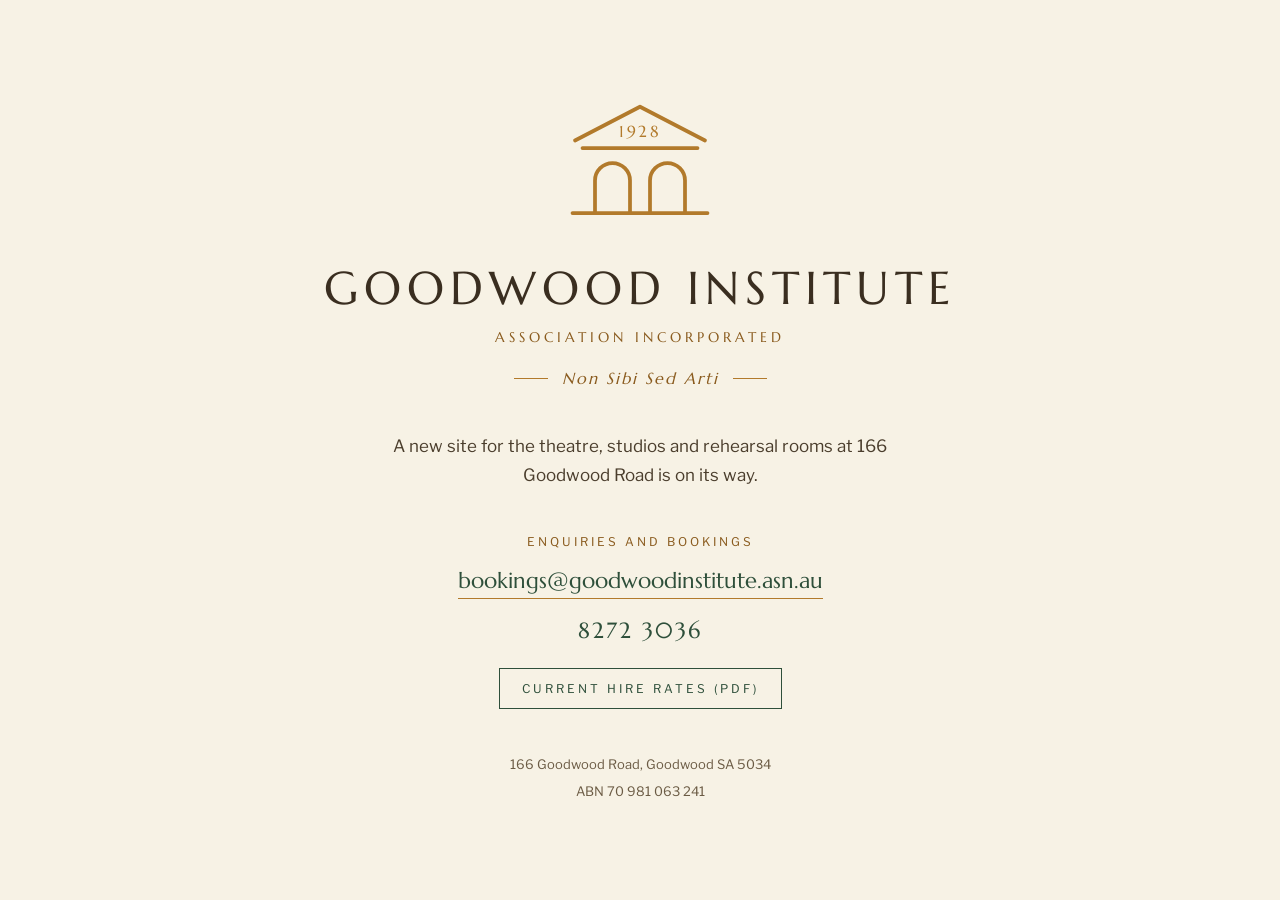
<file: index.html>
<!DOCTYPE html>
<html lang="en">
<head>
<meta charset="utf-8">
<meta name="viewport" content="width=device-width, initial-scale=1">
<title>Goodwood Institute</title>
<meta name="description" content="Goodwood Institute: theatre, studios and rehearsal rooms at 166 Goodwood Road, Goodwood SA. Enquiries and bookings.">
<link rel="icon" href="data:image/svg+xml,%3Csvg viewBox='0 0 120 96' xmlns='http://www.w3.org/2000/svg' fill='none' stroke='%23B27A2B' stroke-width='6' stroke-linecap='round'%3E%3Cpath d='M8 34 L60 7 L112 34'/%3E%3Cpath d='M14 40 H106'/%3E%3Cpath d='M24 92 V66 A14 14 0 0 1 52 66 V92'/%3E%3Cpath d='M68 92 V66 A14 14 0 0 1 96 66 V92'/%3E%3Cpath d='M6 92 H114'/%3E%3C/svg%3E">
<link rel="preconnect" href="https://fonts.googleapis.com">
<link rel="preconnect" href="https://fonts.gstatic.com" crossorigin>
<link href="https://fonts.googleapis.com/css2?family=Marcellus&family=Libre+Franklin:wght@400;500&display=swap" rel="stylesheet">
<style>
body { margin: 0; background: #F7F2E5; color: #3A2E20; font-family: 'Libre Franklin', system-ui, sans-serif; -webkit-font-smoothing: antialiased; }
a { color: #2E4F3A; text-decoration: none; }
a:hover { color: #8A5B1E; }
a:focus-visible { outline: 2px solid #8A5B1E; outline-offset: 4px; }

main { min-height: 100vh; display: flex; flex-direction: column; align-items: center; justify-content: center; gap: 44px; padding: 64px 32px; box-sizing: border-box; text-align: center; }
.serif { font-family: 'Marcellus', serif; }

.masthead { display: flex; flex-direction: column; align-items: center; gap: 14px; }
h1 { margin: 0; font-family: 'Marcellus', serif; font-weight: normal; font-size: clamp(1.875rem, 5.6vw, 2.875rem); line-height: 1.15; letter-spacing: 6px; text-transform: uppercase; }
.subtitle { font-size: clamp(0.6875rem, 1.8vw, 0.875rem); letter-spacing: 4px; text-transform: uppercase; color: #8A5B1E; }
.motto { display: flex; align-items: center; gap: 14px; margin-top: 8px; font-size: 1rem; font-style: italic; letter-spacing: 2px; color: #8A5B1E; }
.motto::before, .motto::after { content: ""; width: 34px; height: 1px; background: #B27A2B; }

.intro { margin: 0; max-width: 30em; font-size: 1.0625rem; line-height: 1.7; color: #4A3D2C; text-wrap: pretty; }

.contact { display: flex; flex-direction: column; align-items: center; gap: 18px; }
.label { font-size: 0.75rem; letter-spacing: 3px; text-transform: uppercase; color: #8A5B1E; }
.contact .big { font-size: clamp(1.0625rem, 3vw, 1.375rem); }
.email { border-bottom: 1px solid #B27A2B; padding-bottom: 4px; overflow-wrap: anywhere; }
.phone { letter-spacing: 2px; }
.button { font-size: 0.75rem; letter-spacing: 3px; text-transform: uppercase; border: 1px solid #2E4F3A; padding: 12px 22px; margin-top: 6px; }
.button:hover { color: #F7F2E5; background: #2E4F3A; }

footer { display: flex; flex-direction: column; gap: 5px; font-size: 0.8125rem; line-height: 1.7; color: #6B5B44; }
</style>
</head>
<body>
<main>

  <svg width="150" height="120" viewBox="0 0 120 96" fill="none" role="img" aria-label="Goodwood Institute, est. 1928">
    <g stroke="#B27A2B" stroke-width="3" stroke-linecap="round" stroke-linejoin="round">
      <path d="M8 34 L60 7 L112 34"/>
      <path d="M14 40 H106"/>
      <path d="M24 92 V66 A14 14 0 0 1 52 66 V92"/>
      <path d="M68 92 V66 A14 14 0 0 1 96 66 V92"/>
      <path d="M6 92 H114"/>
    </g>
    <text x="60" y="31" text-anchor="middle" font-family="Marcellus, serif" font-size="13" letter-spacing="2" fill="#B27A2B">1928</text>
  </svg>

  <div class="masthead">
    <h1>Goodwood Institute</h1>
    <div class="subtitle serif">Association Incorporated</div>
    <div class="motto serif" lang="la">Non Sibi Sed Arti</div>
  </div>

  <p class="intro">A new site for the theatre, studios and rehearsal rooms at 166 Goodwood Road is on its way.</p>

  <div class="contact">
    <div class="label">Enquiries and bookings</div>
    <a class="big serif email" href="mailto:bookings@goodwoodinstitute.asn.au">bookings@goodwoodinstitute.asn.au</a>
    <a class="big serif phone" href="tel:+61882723036">8272 3036</a>
    <a class="button" href="docs/rates-2026-2027.pdf">Current hire rates (PDF)</a>
  </div>

  <footer>
    <div>166 Goodwood Road, Goodwood SA 5034</div>
    <div>ABN 70 981 063 241</div>
  </footer>

</main>
</body>
</html>
</file>
